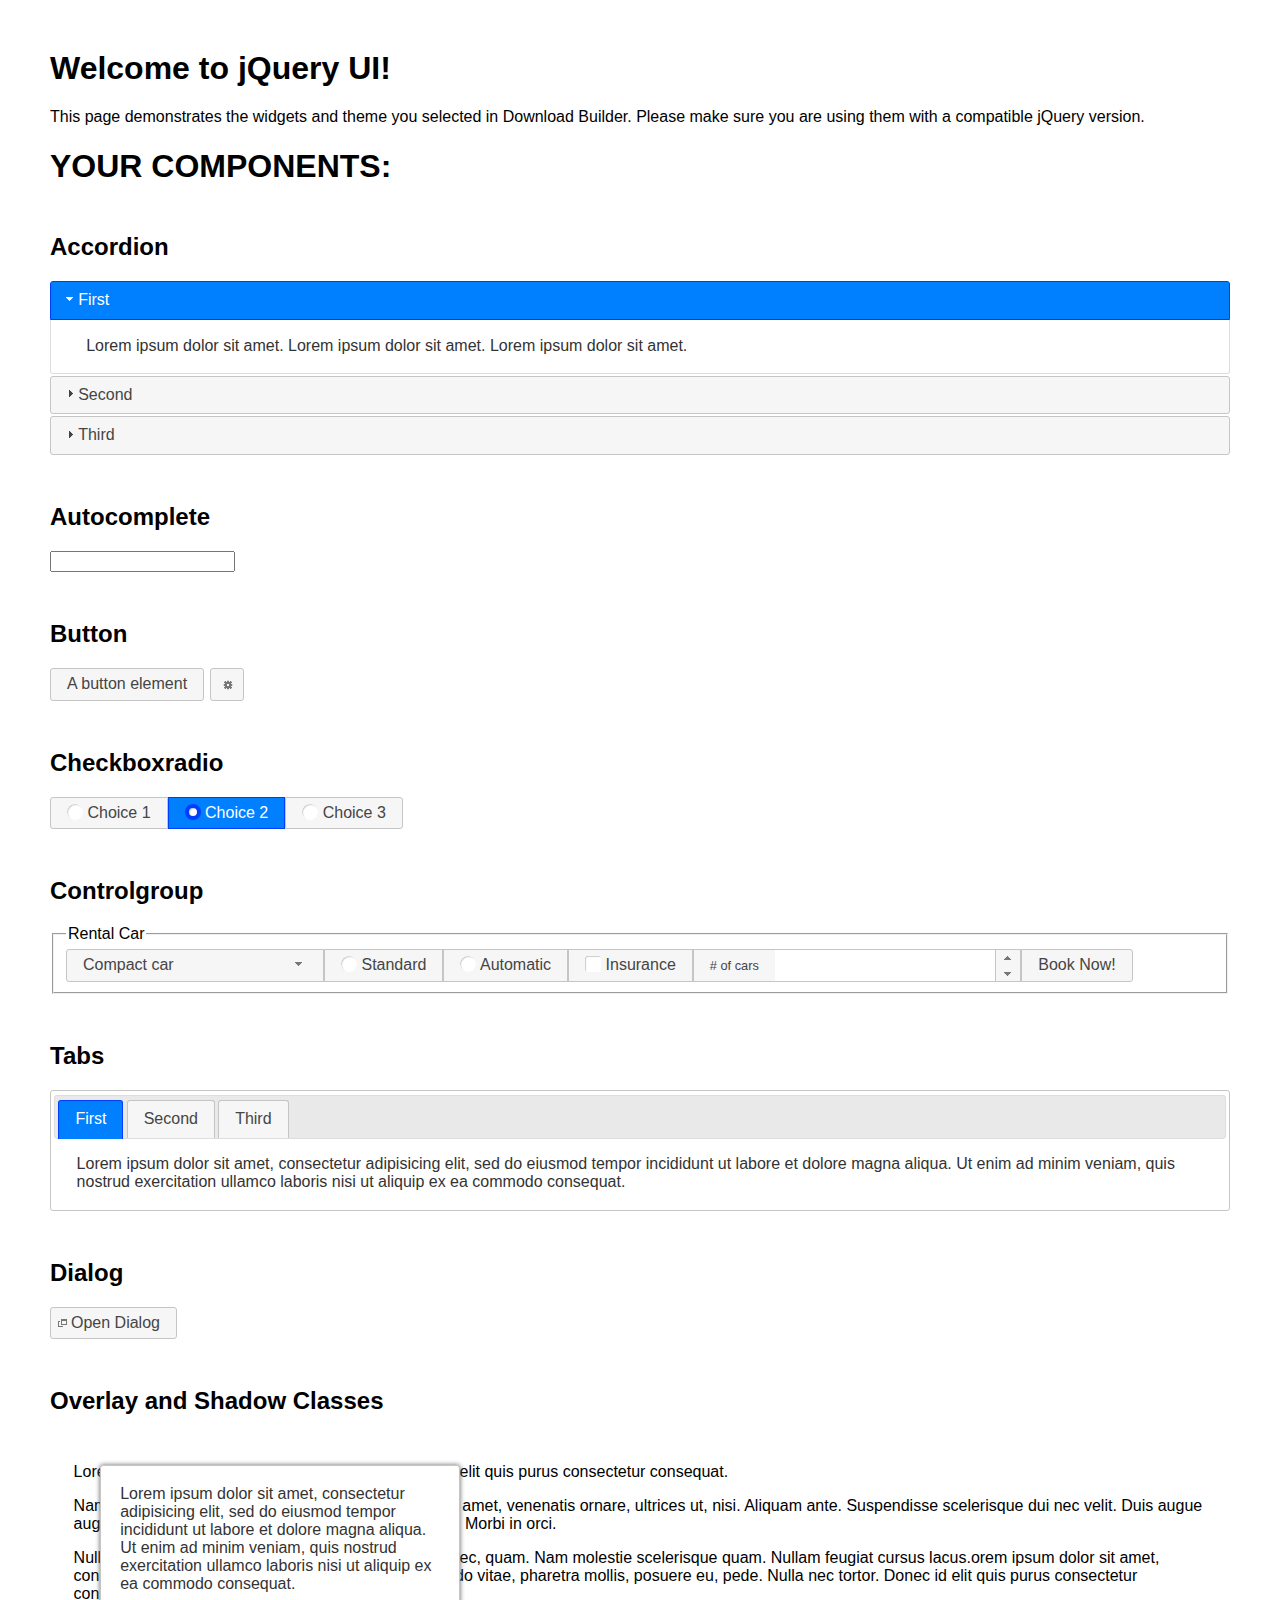
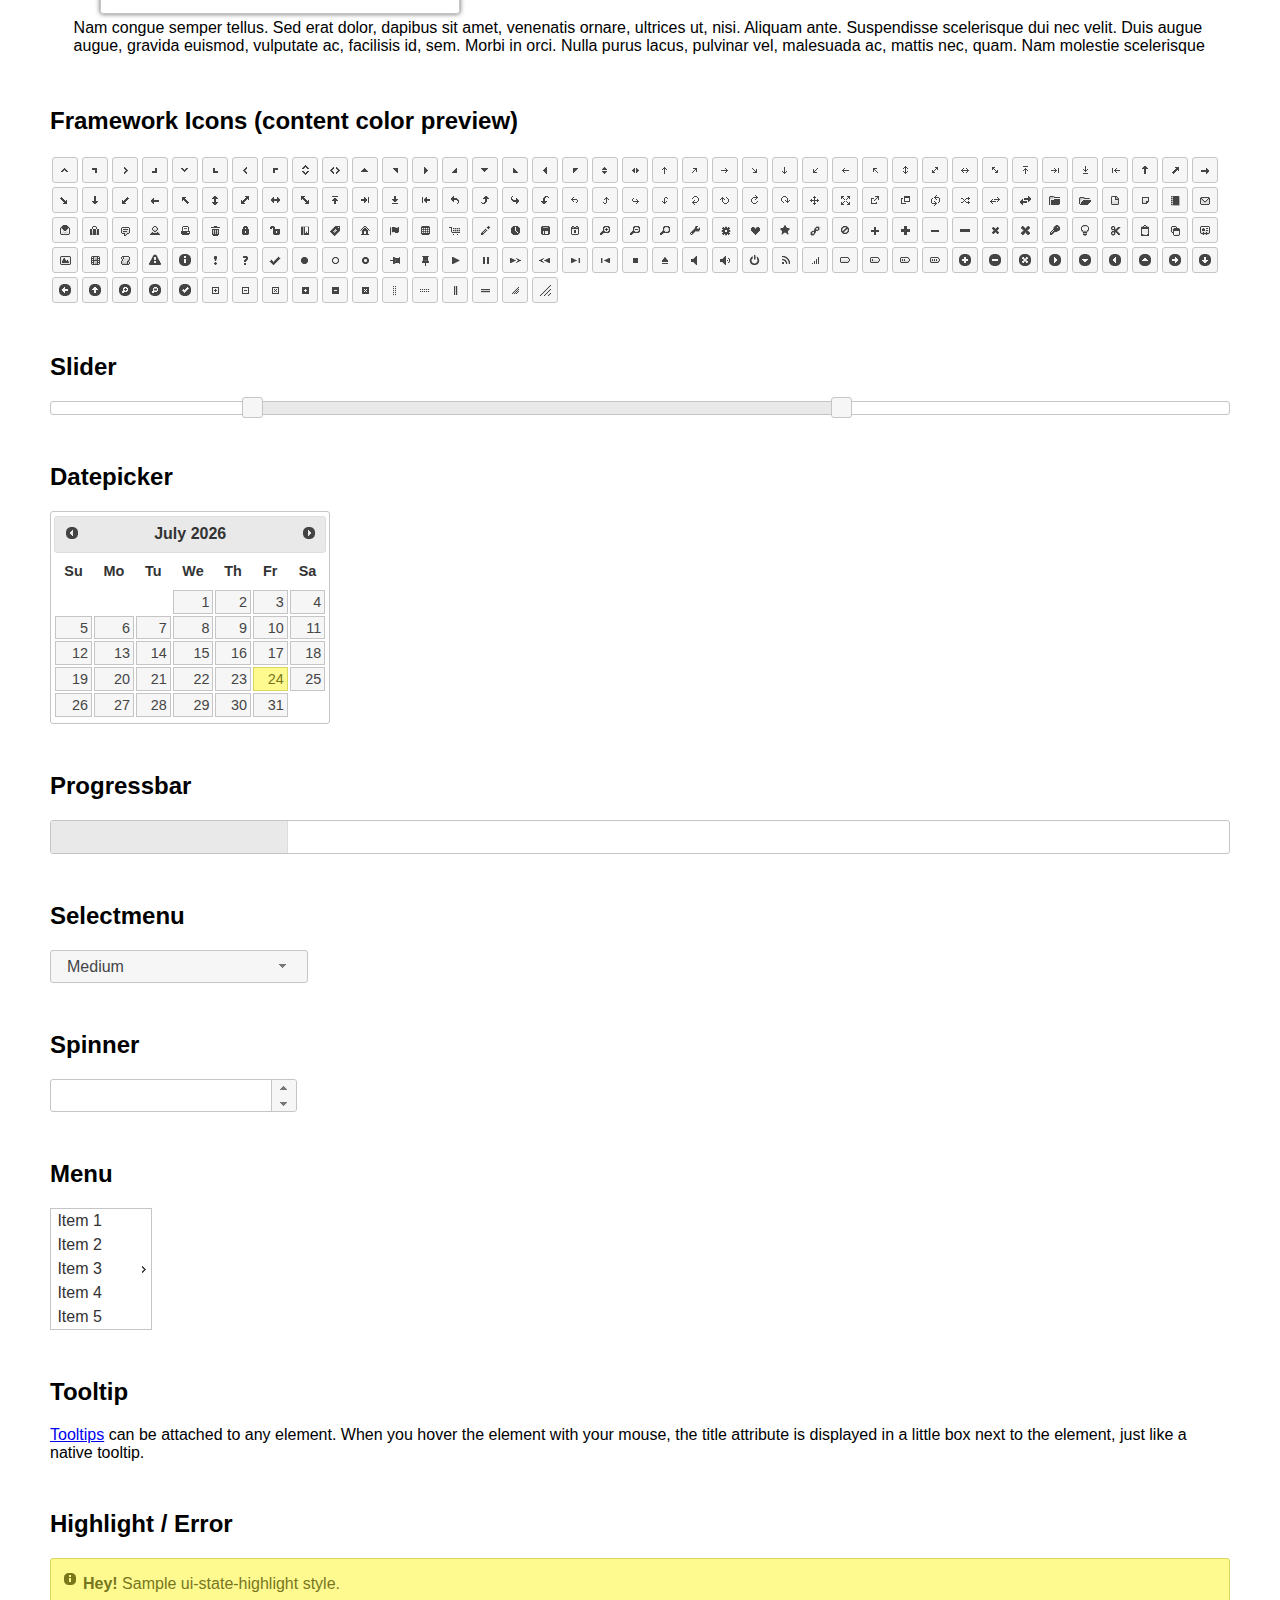
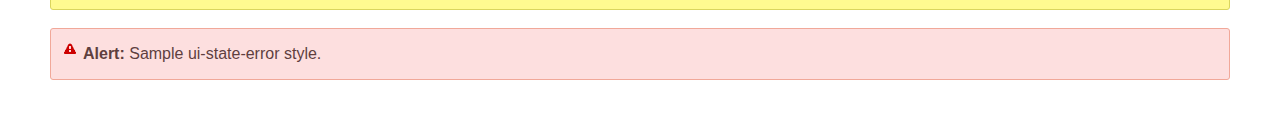
<file: js/jquery-ui/index.html>
<!doctype html>
<html lang="us">
<head>
	<meta charset="utf-8">
	<title>jQuery UI Example Page</title>
	<link href="jquery-ui.css" rel="stylesheet">
	<style>
	body{
		font-family: "Trebuchet MS", sans-serif;
		margin: 50px;
	}
	.demoHeaders {
		margin-top: 2em;
	}
	#dialog-link {
		padding: .4em 1em .4em 20px;
		text-decoration: none;
		position: relative;
	}
	#dialog-link span.ui-icon {
		margin: 0 5px 0 0;
		position: absolute;
		left: .2em;
		top: 50%;
		margin-top: -8px;
	}
	#icons {
		margin: 0;
		padding: 0;
	}
	#icons li {
		margin: 2px;
		position: relative;
		padding: 4px 0;
		cursor: pointer;
		float: left;
		list-style: none;
	}
	#icons span.ui-icon {
		float: left;
		margin: 0 4px;
	}
	.fakewindowcontain .ui-widget-overlay {
		position: absolute;
	}
	select {
		width: 200px;
	}
	</style>
</head>
<body>

<h1>Welcome to jQuery UI!</h1>

<div class="ui-widget">
	<p>This page demonstrates the widgets and theme you selected in Download Builder. Please make sure you are using them with a compatible jQuery version.</p>
</div>

<h1>YOUR COMPONENTS:</h1>


<!-- Accordion -->
<h2 class="demoHeaders">Accordion</h2>
<div id="accordion">
	<h3>First</h3>
	<div>Lorem ipsum dolor sit amet. Lorem ipsum dolor sit amet. Lorem ipsum dolor sit amet.</div>
	<h3>Second</h3>
	<div>Phasellus mattis tincidunt nibh.</div>
	<h3>Third</h3>
	<div>Nam dui erat, auctor a, dignissim quis.</div>
</div>



<!-- Autocomplete -->
<h2 class="demoHeaders">Autocomplete</h2>
<div>
	<input id="autocomplete" title="type &quot;a&quot;">
</div>



<!-- Button -->
<h2 class="demoHeaders">Button</h2>
<button id="button">A button element</button>
<button id="button-icon">An icon-only button</button>



<!-- Checkboxradio -->
<h2 class="demoHeaders">Checkboxradio</h2>
<form style="margin-top: 1em;">
	<div id="radioset">
		<input type="radio" id="radio1" name="radio"><label for="radio1">Choice 1</label>
		<input type="radio" id="radio2" name="radio" checked="checked"><label for="radio2">Choice 2</label>
		<input type="radio" id="radio3" name="radio"><label for="radio3">Choice 3</label>
	</div>
</form>



<!-- Controlgroup -->
<h2 class="demoHeaders">Controlgroup</h2>
<fieldset>
	<legend>Rental Car</legend>
	<div id="controlgroup">
		<select id="car-type">
			<option>Compact car</option>
			<option>Midsize car</option>
			<option>Full size car</option>
			<option>SUV</option>
			<option>Luxury</option>
			<option>Truck</option>
			<option>Van</option>
		</select>
		<label for="transmission-standard">Standard</label>
		<input type="radio" name="transmission" id="transmission-standard">
		<label for="transmission-automatic">Automatic</label>
		<input type="radio" name="transmission" id="transmission-automatic">
		<label for="insurance">Insurance</label>
		<input type="checkbox" name="insurance" id="insurance">
		<label for="horizontal-spinner" class="ui-controlgroup-label"># of cars</label>
		<input id="horizontal-spinner" class="ui-spinner-input">
		<button>Book Now!</button>
	</div>
</fieldset>



<!-- Tabs -->
<h2 class="demoHeaders">Tabs</h2>
<div id="tabs">
	<ul>
		<li><a href="#tabs-1">First</a></li>
		<li><a href="#tabs-2">Second</a></li>
		<li><a href="#tabs-3">Third</a></li>
	</ul>
	<div id="tabs-1">Lorem ipsum dolor sit amet, consectetur adipisicing elit, sed do eiusmod tempor incididunt ut labore et dolore magna aliqua. Ut enim ad minim veniam, quis nostrud exercitation ullamco laboris nisi ut aliquip ex ea commodo consequat.</div>
	<div id="tabs-2">Phasellus mattis tincidunt nibh. Cras orci urna, blandit id, pretium vel, aliquet ornare, felis. Maecenas scelerisque sem non nisl. Fusce sed lorem in enim dictum bibendum.</div>
	<div id="tabs-3">Nam dui erat, auctor a, dignissim quis, sollicitudin eu, felis. Pellentesque nisi urna, interdum eget, sagittis et, consequat vestibulum, lacus. Mauris porttitor ullamcorper augue.</div>
</div>



<h2 class="demoHeaders">Dialog</h2>
<p>
	<button id="dialog-link" class="ui-button ui-corner-all ui-widget">
		<span class="ui-icon ui-icon-newwin"></span>Open Dialog
	</button>
</p>

<h2 class="demoHeaders">Overlay and Shadow Classes</h2>
<div style="position: relative; width: 96%; height: 200px; padding:1% 2%; overflow:hidden;" class="fakewindowcontain">
	<p>Lorem ipsum dolor sit amet,  Nulla nec tortor. Donec id elit quis purus consectetur consequat. </p><p>Nam congue semper tellus. Sed erat dolor, dapibus sit amet, venenatis ornare, ultrices ut, nisi. Aliquam ante. Suspendisse scelerisque dui nec velit. Duis augue augue, gravida euismod, vulputate ac, facilisis id, sem. Morbi in orci. </p><p>Nulla purus lacus, pulvinar vel, malesuada ac, mattis nec, quam. Nam molestie scelerisque quam. Nullam feugiat cursus lacus.orem ipsum dolor sit amet, consectetur adipiscing elit. Donec libero risus, commodo vitae, pharetra mollis, posuere eu, pede. Nulla nec tortor. Donec id elit quis purus consectetur consequat. </p><p>Nam congue semper tellus. Sed erat dolor, dapibus sit amet, venenatis ornare, ultrices ut, nisi. Aliquam ante. Suspendisse scelerisque dui nec velit. Duis augue augue, gravida euismod, vulputate ac, facilisis id, sem. Morbi in orci. Nulla purus lacus, pulvinar vel, malesuada ac, mattis nec, quam. Nam molestie scelerisque quam. </p><p>Nullam feugiat cursus lacus.orem ipsum dolor sit amet, consectetur adipiscing elit. Donec libero risus, commodo vitae, pharetra mollis, posuere eu, pede. Nulla nec tortor. Donec id elit quis purus consectetur consequat. Nam congue semper tellus. Sed erat dolor, dapibus sit amet, venenatis ornare, ultrices ut, nisi. Aliquam ante. </p><p>Suspendisse scelerisque dui nec velit. Duis augue augue, gravida euismod, vulputate ac, facilisis id, sem. Morbi in orci. Nulla purus lacus, pulvinar vel, malesuada ac, mattis nec, quam. Nam molestie scelerisque quam. Nullam feugiat cursus lacus.orem ipsum dolor sit amet, consectetur adipiscing elit. Donec libero risus, commodo vitae, pharetra mollis, posuere eu, pede. Nulla nec tortor. Donec id elit quis purus consectetur consequat. Nam congue semper tellus. Sed erat dolor, dapibus sit amet, venenatis ornare, ultrices ut, nisi. </p>

	<!-- ui-dialog -->
	<div class="ui-widget-overlay ui-front"></div>
	<div style="position: absolute; width: 320px; left: 50px; top: 30px; padding: 1.2em" class="ui-widget ui-front ui-widget-content ui-corner-all ui-widget-shadow">
		Lorem ipsum dolor sit amet, consectetur adipisicing elit, sed do eiusmod tempor incididunt ut labore et dolore magna aliqua. Ut enim ad minim veniam, quis nostrud exercitation ullamco laboris nisi ut aliquip ex ea commodo consequat.
	</div>

</div>

<!-- ui-dialog -->
<div id="dialog" title="Dialog Title">
	<p>Lorem ipsum dolor sit amet, consectetur adipisicing elit, sed do eiusmod tempor incididunt ut labore et dolore magna aliqua. Ut enim ad minim veniam, quis nostrud exercitation ullamco laboris nisi ut aliquip ex ea commodo consequat.</p>
</div>



<h2 class="demoHeaders">Framework Icons (content color preview)</h2>
<ul id="icons" class="ui-widget ui-helper-clearfix">
	<li class="ui-state-default ui-corner-all" title=".ui-icon-caret-1-n"><span class="ui-icon ui-icon-caret-1-n"></span></li>
	<li class="ui-state-default ui-corner-all" title=".ui-icon-caret-1-ne"><span class="ui-icon ui-icon-caret-1-ne"></span></li>
	<li class="ui-state-default ui-corner-all" title=".ui-icon-caret-1-e"><span class="ui-icon ui-icon-caret-1-e"></span></li>
	<li class="ui-state-default ui-corner-all" title=".ui-icon-caret-1-se"><span class="ui-icon ui-icon-caret-1-se"></span></li>
	<li class="ui-state-default ui-corner-all" title=".ui-icon-caret-1-s"><span class="ui-icon ui-icon-caret-1-s"></span></li>
	<li class="ui-state-default ui-corner-all" title=".ui-icon-caret-1-sw"><span class="ui-icon ui-icon-caret-1-sw"></span></li>
	<li class="ui-state-default ui-corner-all" title=".ui-icon-caret-1-w"><span class="ui-icon ui-icon-caret-1-w"></span></li>
	<li class="ui-state-default ui-corner-all" title=".ui-icon-caret-1-nw"><span class="ui-icon ui-icon-caret-1-nw"></span></li>
	<li class="ui-state-default ui-corner-all" title=".ui-icon-caret-2-n-s"><span class="ui-icon ui-icon-caret-2-n-s"></span></li>
	<li class="ui-state-default ui-corner-all" title=".ui-icon-caret-2-e-w"><span class="ui-icon ui-icon-caret-2-e-w"></span></li>
	<li class="ui-state-default ui-corner-all" title=".ui-icon-triangle-1-n"><span class="ui-icon ui-icon-triangle-1-n"></span></li>
	<li class="ui-state-default ui-corner-all" title=".ui-icon-triangle-1-ne"><span class="ui-icon ui-icon-triangle-1-ne"></span></li>
	<li class="ui-state-default ui-corner-all" title=".ui-icon-triangle-1-e"><span class="ui-icon ui-icon-triangle-1-e"></span></li>
	<li class="ui-state-default ui-corner-all" title=".ui-icon-triangle-1-se"><span class="ui-icon ui-icon-triangle-1-se"></span></li>
	<li class="ui-state-default ui-corner-all" title=".ui-icon-triangle-1-s"><span class="ui-icon ui-icon-triangle-1-s"></span></li>
	<li class="ui-state-default ui-corner-all" title=".ui-icon-triangle-1-sw"><span class="ui-icon ui-icon-triangle-1-sw"></span></li>
	<li class="ui-state-default ui-corner-all" title=".ui-icon-triangle-1-w"><span class="ui-icon ui-icon-triangle-1-w"></span></li>
	<li class="ui-state-default ui-corner-all" title=".ui-icon-triangle-1-nw"><span class="ui-icon ui-icon-triangle-1-nw"></span></li>
	<li class="ui-state-default ui-corner-all" title=".ui-icon-triangle-2-n-s"><span class="ui-icon ui-icon-triangle-2-n-s"></span></li>
	<li class="ui-state-default ui-corner-all" title=".ui-icon-triangle-2-e-w"><span class="ui-icon ui-icon-triangle-2-e-w"></span></li>
	<li class="ui-state-default ui-corner-all" title=".ui-icon-arrow-1-n"><span class="ui-icon ui-icon-arrow-1-n"></span></li>
	<li class="ui-state-default ui-corner-all" title=".ui-icon-arrow-1-ne"><span class="ui-icon ui-icon-arrow-1-ne"></span></li>
	<li class="ui-state-default ui-corner-all" title=".ui-icon-arrow-1-e"><span class="ui-icon ui-icon-arrow-1-e"></span></li>
	<li class="ui-state-default ui-corner-all" title=".ui-icon-arrow-1-se"><span class="ui-icon ui-icon-arrow-1-se"></span></li>
	<li class="ui-state-default ui-corner-all" title=".ui-icon-arrow-1-s"><span class="ui-icon ui-icon-arrow-1-s"></span></li>
	<li class="ui-state-default ui-corner-all" title=".ui-icon-arrow-1-sw"><span class="ui-icon ui-icon-arrow-1-sw"></span></li>
	<li class="ui-state-default ui-corner-all" title=".ui-icon-arrow-1-w"><span class="ui-icon ui-icon-arrow-1-w"></span></li>
	<li class="ui-state-default ui-corner-all" title=".ui-icon-arrow-1-nw"><span class="ui-icon ui-icon-arrow-1-nw"></span></li>
	<li class="ui-state-default ui-corner-all" title=".ui-icon-arrow-2-n-s"><span class="ui-icon ui-icon-arrow-2-n-s"></span></li>
	<li class="ui-state-default ui-corner-all" title=".ui-icon-arrow-2-ne-sw"><span class="ui-icon ui-icon-arrow-2-ne-sw"></span></li>
	<li class="ui-state-default ui-corner-all" title=".ui-icon-arrow-2-e-w"><span class="ui-icon ui-icon-arrow-2-e-w"></span></li>
	<li class="ui-state-default ui-corner-all" title=".ui-icon-arrow-2-se-nw"><span class="ui-icon ui-icon-arrow-2-se-nw"></span></li>
	<li class="ui-state-default ui-corner-all" title=".ui-icon-arrowstop-1-n"><span class="ui-icon ui-icon-arrowstop-1-n"></span></li>
	<li class="ui-state-default ui-corner-all" title=".ui-icon-arrowstop-1-e"><span class="ui-icon ui-icon-arrowstop-1-e"></span></li>
	<li class="ui-state-default ui-corner-all" title=".ui-icon-arrowstop-1-s"><span class="ui-icon ui-icon-arrowstop-1-s"></span></li>
	<li class="ui-state-default ui-corner-all" title=".ui-icon-arrowstop-1-w"><span class="ui-icon ui-icon-arrowstop-1-w"></span></li>
	<li class="ui-state-default ui-corner-all" title=".ui-icon-arrowthick-1-n"><span class="ui-icon ui-icon-arrowthick-1-n"></span></li>
	<li class="ui-state-default ui-corner-all" title=".ui-icon-arrowthick-1-ne"><span class="ui-icon ui-icon-arrowthick-1-ne"></span></li>
	<li class="ui-state-default ui-corner-all" title=".ui-icon-arrowthick-1-e"><span class="ui-icon ui-icon-arrowthick-1-e"></span></li>
	<li class="ui-state-default ui-corner-all" title=".ui-icon-arrowthick-1-se"><span class="ui-icon ui-icon-arrowthick-1-se"></span></li>
	<li class="ui-state-default ui-corner-all" title=".ui-icon-arrowthick-1-s"><span class="ui-icon ui-icon-arrowthick-1-s"></span></li>
	<li class="ui-state-default ui-corner-all" title=".ui-icon-arrowthick-1-sw"><span class="ui-icon ui-icon-arrowthick-1-sw"></span></li>
	<li class="ui-state-default ui-corner-all" title=".ui-icon-arrowthick-1-w"><span class="ui-icon ui-icon-arrowthick-1-w"></span></li>
	<li class="ui-state-default ui-corner-all" title=".ui-icon-arrowthick-1-nw"><span class="ui-icon ui-icon-arrowthick-1-nw"></span></li>
	<li class="ui-state-default ui-corner-all" title=".ui-icon-arrowthick-2-n-s"><span class="ui-icon ui-icon-arrowthick-2-n-s"></span></li>
	<li class="ui-state-default ui-corner-all" title=".ui-icon-arrowthick-2-ne-sw"><span class="ui-icon ui-icon-arrowthick-2-ne-sw"></span></li>
	<li class="ui-state-default ui-corner-all" title=".ui-icon-arrowthick-2-e-w"><span class="ui-icon ui-icon-arrowthick-2-e-w"></span></li>
	<li class="ui-state-default ui-corner-all" title=".ui-icon-arrowthick-2-se-nw"><span class="ui-icon ui-icon-arrowthick-2-se-nw"></span></li>
	<li class="ui-state-default ui-corner-all" title=".ui-icon-arrowthickstop-1-n"><span class="ui-icon ui-icon-arrowthickstop-1-n"></span></li>
	<li class="ui-state-default ui-corner-all" title=".ui-icon-arrowthickstop-1-e"><span class="ui-icon ui-icon-arrowthickstop-1-e"></span></li>
	<li class="ui-state-default ui-corner-all" title=".ui-icon-arrowthickstop-1-s"><span class="ui-icon ui-icon-arrowthickstop-1-s"></span></li>
	<li class="ui-state-default ui-corner-all" title=".ui-icon-arrowthickstop-1-w"><span class="ui-icon ui-icon-arrowthickstop-1-w"></span></li>
	<li class="ui-state-default ui-corner-all" title=".ui-icon-arrowreturnthick-1-w"><span class="ui-icon ui-icon-arrowreturnthick-1-w"></span></li>
	<li class="ui-state-default ui-corner-all" title=".ui-icon-arrowreturnthick-1-n"><span class="ui-icon ui-icon-arrowreturnthick-1-n"></span></li>
	<li class="ui-state-default ui-corner-all" title=".ui-icon-arrowreturnthick-1-e"><span class="ui-icon ui-icon-arrowreturnthick-1-e"></span></li>
	<li class="ui-state-default ui-corner-all" title=".ui-icon-arrowreturnthick-1-s"><span class="ui-icon ui-icon-arrowreturnthick-1-s"></span></li>
	<li class="ui-state-default ui-corner-all" title=".ui-icon-arrowreturn-1-w"><span class="ui-icon ui-icon-arrowreturn-1-w"></span></li>
	<li class="ui-state-default ui-corner-all" title=".ui-icon-arrowreturn-1-n"><span class="ui-icon ui-icon-arrowreturn-1-n"></span></li>
	<li class="ui-state-default ui-corner-all" title=".ui-icon-arrowreturn-1-e"><span class="ui-icon ui-icon-arrowreturn-1-e"></span></li>
	<li class="ui-state-default ui-corner-all" title=".ui-icon-arrowreturn-1-s"><span class="ui-icon ui-icon-arrowreturn-1-s"></span></li>
	<li class="ui-state-default ui-corner-all" title=".ui-icon-arrowrefresh-1-w"><span class="ui-icon ui-icon-arrowrefresh-1-w"></span></li>
	<li class="ui-state-default ui-corner-all" title=".ui-icon-arrowrefresh-1-n"><span class="ui-icon ui-icon-arrowrefresh-1-n"></span></li>
	<li class="ui-state-default ui-corner-all" title=".ui-icon-arrowrefresh-1-e"><span class="ui-icon ui-icon-arrowrefresh-1-e"></span></li>
	<li class="ui-state-default ui-corner-all" title=".ui-icon-arrowrefresh-1-s"><span class="ui-icon ui-icon-arrowrefresh-1-s"></span></li>
	<li class="ui-state-default ui-corner-all" title=".ui-icon-arrow-4"><span class="ui-icon ui-icon-arrow-4"></span></li>
	<li class="ui-state-default ui-corner-all" title=".ui-icon-arrow-4-diag"><span class="ui-icon ui-icon-arrow-4-diag"></span></li>
	<li class="ui-state-default ui-corner-all" title=".ui-icon-extlink"><span class="ui-icon ui-icon-extlink"></span></li>
	<li class="ui-state-default ui-corner-all" title=".ui-icon-newwin"><span class="ui-icon ui-icon-newwin"></span></li>
	<li class="ui-state-default ui-corner-all" title=".ui-icon-refresh"><span class="ui-icon ui-icon-refresh"></span></li>
	<li class="ui-state-default ui-corner-all" title=".ui-icon-shuffle"><span class="ui-icon ui-icon-shuffle"></span></li>
	<li class="ui-state-default ui-corner-all" title=".ui-icon-transfer-e-w"><span class="ui-icon ui-icon-transfer-e-w"></span></li>
	<li class="ui-state-default ui-corner-all" title=".ui-icon-transferthick-e-w"><span class="ui-icon ui-icon-transferthick-e-w"></span></li>
	<li class="ui-state-default ui-corner-all" title=".ui-icon-folder-collapsed"><span class="ui-icon ui-icon-folder-collapsed"></span></li>
	<li class="ui-state-default ui-corner-all" title=".ui-icon-folder-open"><span class="ui-icon ui-icon-folder-open"></span></li>
	<li class="ui-state-default ui-corner-all" title=".ui-icon-document"><span class="ui-icon ui-icon-document"></span></li>
	<li class="ui-state-default ui-corner-all" title=".ui-icon-document-b"><span class="ui-icon ui-icon-document-b"></span></li>
	<li class="ui-state-default ui-corner-all" title=".ui-icon-note"><span class="ui-icon ui-icon-note"></span></li>
	<li class="ui-state-default ui-corner-all" title=".ui-icon-mail-closed"><span class="ui-icon ui-icon-mail-closed"></span></li>
	<li class="ui-state-default ui-corner-all" title=".ui-icon-mail-open"><span class="ui-icon ui-icon-mail-open"></span></li>
	<li class="ui-state-default ui-corner-all" title=".ui-icon-suitcase"><span class="ui-icon ui-icon-suitcase"></span></li>
	<li class="ui-state-default ui-corner-all" title=".ui-icon-comment"><span class="ui-icon ui-icon-comment"></span></li>
	<li class="ui-state-default ui-corner-all" title=".ui-icon-person"><span class="ui-icon ui-icon-person"></span></li>
	<li class="ui-state-default ui-corner-all" title=".ui-icon-print"><span class="ui-icon ui-icon-print"></span></li>
	<li class="ui-state-default ui-corner-all" title=".ui-icon-trash"><span class="ui-icon ui-icon-trash"></span></li>
	<li class="ui-state-default ui-corner-all" title=".ui-icon-locked"><span class="ui-icon ui-icon-locked"></span></li>
	<li class="ui-state-default ui-corner-all" title=".ui-icon-unlocked"><span class="ui-icon ui-icon-unlocked"></span></li>
	<li class="ui-state-default ui-corner-all" title=".ui-icon-bookmark"><span class="ui-icon ui-icon-bookmark"></span></li>
	<li class="ui-state-default ui-corner-all" title=".ui-icon-tag"><span class="ui-icon ui-icon-tag"></span></li>
	<li class="ui-state-default ui-corner-all" title=".ui-icon-home"><span class="ui-icon ui-icon-home"></span></li>
	<li class="ui-state-default ui-corner-all" title=".ui-icon-flag"><span class="ui-icon ui-icon-flag"></span></li>
	<li class="ui-state-default ui-corner-all" title=".ui-icon-calculator"><span class="ui-icon ui-icon-calculator"></span></li>
	<li class="ui-state-default ui-corner-all" title=".ui-icon-cart"><span class="ui-icon ui-icon-cart"></span></li>
	<li class="ui-state-default ui-corner-all" title=".ui-icon-pencil"><span class="ui-icon ui-icon-pencil"></span></li>
	<li class="ui-state-default ui-corner-all" title=".ui-icon-clock"><span class="ui-icon ui-icon-clock"></span></li>
	<li class="ui-state-default ui-corner-all" title=".ui-icon-disk"><span class="ui-icon ui-icon-disk"></span></li>
	<li class="ui-state-default ui-corner-all" title=".ui-icon-calendar"><span class="ui-icon ui-icon-calendar"></span></li>
	<li class="ui-state-default ui-corner-all" title=".ui-icon-zoomin"><span class="ui-icon ui-icon-zoomin"></span></li>
	<li class="ui-state-default ui-corner-all" title=".ui-icon-zoomout"><span class="ui-icon ui-icon-zoomout"></span></li>
	<li class="ui-state-default ui-corner-all" title=".ui-icon-search"><span class="ui-icon ui-icon-search"></span></li>
	<li class="ui-state-default ui-corner-all" title=".ui-icon-wrench"><span class="ui-icon ui-icon-wrench"></span></li>
	<li class="ui-state-default ui-corner-all" title=".ui-icon-gear"><span class="ui-icon ui-icon-gear"></span></li>
	<li class="ui-state-default ui-corner-all" title=".ui-icon-heart"><span class="ui-icon ui-icon-heart"></span></li>
	<li class="ui-state-default ui-corner-all" title=".ui-icon-star"><span class="ui-icon ui-icon-star"></span></li>
	<li class="ui-state-default ui-corner-all" title=".ui-icon-link"><span class="ui-icon ui-icon-link"></span></li>
	<li class="ui-state-default ui-corner-all" title=".ui-icon-cancel"><span class="ui-icon ui-icon-cancel"></span></li>
	<li class="ui-state-default ui-corner-all" title=".ui-icon-plus"><span class="ui-icon ui-icon-plus"></span></li>
	<li class="ui-state-default ui-corner-all" title=".ui-icon-plusthick"><span class="ui-icon ui-icon-plusthick"></span></li>
	<li class="ui-state-default ui-corner-all" title=".ui-icon-minus"><span class="ui-icon ui-icon-minus"></span></li>
	<li class="ui-state-default ui-corner-all" title=".ui-icon-minusthick"><span class="ui-icon ui-icon-minusthick"></span></li>
	<li class="ui-state-default ui-corner-all" title=".ui-icon-close"><span class="ui-icon ui-icon-close"></span></li>
	<li class="ui-state-default ui-corner-all" title=".ui-icon-closethick"><span class="ui-icon ui-icon-closethick"></span></li>
	<li class="ui-state-default ui-corner-all" title=".ui-icon-key"><span class="ui-icon ui-icon-key"></span></li>
	<li class="ui-state-default ui-corner-all" title=".ui-icon-lightbulb"><span class="ui-icon ui-icon-lightbulb"></span></li>
	<li class="ui-state-default ui-corner-all" title=".ui-icon-scissors"><span class="ui-icon ui-icon-scissors"></span></li>
	<li class="ui-state-default ui-corner-all" title=".ui-icon-clipboard"><span class="ui-icon ui-icon-clipboard"></span></li>
	<li class="ui-state-default ui-corner-all" title=".ui-icon-copy"><span class="ui-icon ui-icon-copy"></span></li>
	<li class="ui-state-default ui-corner-all" title=".ui-icon-contact"><span class="ui-icon ui-icon-contact"></span></li>
	<li class="ui-state-default ui-corner-all" title=".ui-icon-image"><span class="ui-icon ui-icon-image"></span></li>
	<li class="ui-state-default ui-corner-all" title=".ui-icon-video"><span class="ui-icon ui-icon-video"></span></li>
	<li class="ui-state-default ui-corner-all" title=".ui-icon-script"><span class="ui-icon ui-icon-script"></span></li>
	<li class="ui-state-default ui-corner-all" title=".ui-icon-alert"><span class="ui-icon ui-icon-alert"></span></li>
	<li class="ui-state-default ui-corner-all" title=".ui-icon-info"><span class="ui-icon ui-icon-info"></span></li>
	<li class="ui-state-default ui-corner-all" title=".ui-icon-notice"><span class="ui-icon ui-icon-notice"></span></li>
	<li class="ui-state-default ui-corner-all" title=".ui-icon-help"><span class="ui-icon ui-icon-help"></span></li>
	<li class="ui-state-default ui-corner-all" title=".ui-icon-check"><span class="ui-icon ui-icon-check"></span></li>
	<li class="ui-state-default ui-corner-all" title=".ui-icon-bullet"><span class="ui-icon ui-icon-bullet"></span></li>
	<li class="ui-state-default ui-corner-all" title=".ui-icon-radio-off"><span class="ui-icon ui-icon-radio-off"></span></li>
	<li class="ui-state-default ui-corner-all" title=".ui-icon-radio-on"><span class="ui-icon ui-icon-radio-on"></span></li>
	<li class="ui-state-default ui-corner-all" title=".ui-icon-pin-w"><span class="ui-icon ui-icon-pin-w"></span></li>
	<li class="ui-state-default ui-corner-all" title=".ui-icon-pin-s"><span class="ui-icon ui-icon-pin-s"></span></li>
	<li class="ui-state-default ui-corner-all" title=".ui-icon-play"><span class="ui-icon ui-icon-play"></span></li>
	<li class="ui-state-default ui-corner-all" title=".ui-icon-pause"><span class="ui-icon ui-icon-pause"></span></li>
	<li class="ui-state-default ui-corner-all" title=".ui-icon-seek-next"><span class="ui-icon ui-icon-seek-next"></span></li>
	<li class="ui-state-default ui-corner-all" title=".ui-icon-seek-prev"><span class="ui-icon ui-icon-seek-prev"></span></li>
	<li class="ui-state-default ui-corner-all" title=".ui-icon-seek-end"><span class="ui-icon ui-icon-seek-end"></span></li>
	<li class="ui-state-default ui-corner-all" title=".ui-icon-seek-first"><span class="ui-icon ui-icon-seek-first"></span></li>
	<li class="ui-state-default ui-corner-all" title=".ui-icon-stop"><span class="ui-icon ui-icon-stop"></span></li>
	<li class="ui-state-default ui-corner-all" title=".ui-icon-eject"><span class="ui-icon ui-icon-eject"></span></li>
	<li class="ui-state-default ui-corner-all" title=".ui-icon-volume-off"><span class="ui-icon ui-icon-volume-off"></span></li>
	<li class="ui-state-default ui-corner-all" title=".ui-icon-volume-on"><span class="ui-icon ui-icon-volume-on"></span></li>
	<li class="ui-state-default ui-corner-all" title=".ui-icon-power"><span class="ui-icon ui-icon-power"></span></li>
	<li class="ui-state-default ui-corner-all" title=".ui-icon-signal-diag"><span class="ui-icon ui-icon-signal-diag"></span></li>
	<li class="ui-state-default ui-corner-all" title=".ui-icon-signal"><span class="ui-icon ui-icon-signal"></span></li>
	<li class="ui-state-default ui-corner-all" title=".ui-icon-battery-0"><span class="ui-icon ui-icon-battery-0"></span></li>
	<li class="ui-state-default ui-corner-all" title=".ui-icon-battery-1"><span class="ui-icon ui-icon-battery-1"></span></li>
	<li class="ui-state-default ui-corner-all" title=".ui-icon-battery-2"><span class="ui-icon ui-icon-battery-2"></span></li>
	<li class="ui-state-default ui-corner-all" title=".ui-icon-battery-3"><span class="ui-icon ui-icon-battery-3"></span></li>
	<li class="ui-state-default ui-corner-all" title=".ui-icon-circle-plus"><span class="ui-icon ui-icon-circle-plus"></span></li>
	<li class="ui-state-default ui-corner-all" title=".ui-icon-circle-minus"><span class="ui-icon ui-icon-circle-minus"></span></li>
	<li class="ui-state-default ui-corner-all" title=".ui-icon-circle-close"><span class="ui-icon ui-icon-circle-close"></span></li>
	<li class="ui-state-default ui-corner-all" title=".ui-icon-circle-triangle-e"><span class="ui-icon ui-icon-circle-triangle-e"></span></li>
	<li class="ui-state-default ui-corner-all" title=".ui-icon-circle-triangle-s"><span class="ui-icon ui-icon-circle-triangle-s"></span></li>
	<li class="ui-state-default ui-corner-all" title=".ui-icon-circle-triangle-w"><span class="ui-icon ui-icon-circle-triangle-w"></span></li>
	<li class="ui-state-default ui-corner-all" title=".ui-icon-circle-triangle-n"><span class="ui-icon ui-icon-circle-triangle-n"></span></li>
	<li class="ui-state-default ui-corner-all" title=".ui-icon-circle-arrow-e"><span class="ui-icon ui-icon-circle-arrow-e"></span></li>
	<li class="ui-state-default ui-corner-all" title=".ui-icon-circle-arrow-s"><span class="ui-icon ui-icon-circle-arrow-s"></span></li>
	<li class="ui-state-default ui-corner-all" title=".ui-icon-circle-arrow-w"><span class="ui-icon ui-icon-circle-arrow-w"></span></li>
	<li class="ui-state-default ui-corner-all" title=".ui-icon-circle-arrow-n"><span class="ui-icon ui-icon-circle-arrow-n"></span></li>
	<li class="ui-state-default ui-corner-all" title=".ui-icon-circle-zoomin"><span class="ui-icon ui-icon-circle-zoomin"></span></li>
	<li class="ui-state-default ui-corner-all" title=".ui-icon-circle-zoomout"><span class="ui-icon ui-icon-circle-zoomout"></span></li>
	<li class="ui-state-default ui-corner-all" title=".ui-icon-circle-check"><span class="ui-icon ui-icon-circle-check"></span></li>
	<li class="ui-state-default ui-corner-all" title=".ui-icon-circlesmall-plus"><span class="ui-icon ui-icon-circlesmall-plus"></span></li>
	<li class="ui-state-default ui-corner-all" title=".ui-icon-circlesmall-minus"><span class="ui-icon ui-icon-circlesmall-minus"></span></li>
	<li class="ui-state-default ui-corner-all" title=".ui-icon-circlesmall-close"><span class="ui-icon ui-icon-circlesmall-close"></span></li>
	<li class="ui-state-default ui-corner-all" title=".ui-icon-squaresmall-plus"><span class="ui-icon ui-icon-squaresmall-plus"></span></li>
	<li class="ui-state-default ui-corner-all" title=".ui-icon-squaresmall-minus"><span class="ui-icon ui-icon-squaresmall-minus"></span></li>
	<li class="ui-state-default ui-corner-all" title=".ui-icon-squaresmall-close"><span class="ui-icon ui-icon-squaresmall-close"></span></li>
	<li class="ui-state-default ui-corner-all" title=".ui-icon-grip-dotted-vertical"><span class="ui-icon ui-icon-grip-dotted-vertical"></span></li>
	<li class="ui-state-default ui-corner-all" title=".ui-icon-grip-dotted-horizontal"><span class="ui-icon ui-icon-grip-dotted-horizontal"></span></li>
	<li class="ui-state-default ui-corner-all" title=".ui-icon-grip-solid-vertical"><span class="ui-icon ui-icon-grip-solid-vertical"></span></li>
	<li class="ui-state-default ui-corner-all" title=".ui-icon-grip-solid-horizontal"><span class="ui-icon ui-icon-grip-solid-horizontal"></span></li>
	<li class="ui-state-default ui-corner-all" title=".ui-icon-gripsmall-diagonal-se"><span class="ui-icon ui-icon-gripsmall-diagonal-se"></span></li>
	<li class="ui-state-default ui-corner-all" title=".ui-icon-grip-diagonal-se"><span class="ui-icon ui-icon-grip-diagonal-se"></span></li>
</ul>


<!-- Slider -->
<h2 class="demoHeaders">Slider</h2>
<div id="slider"></div>



<!-- Datepicker -->
<h2 class="demoHeaders">Datepicker</h2>
<div id="datepicker"></div>



<!-- Progressbar -->
<h2 class="demoHeaders">Progressbar</h2>
<div id="progressbar"></div>



<!-- Progressbar -->
<h2 class="demoHeaders">Selectmenu</h2>
<select id="selectmenu">
	<option>Slower</option>
	<option>Slow</option>
	<option selected="selected">Medium</option>
	<option>Fast</option>
	<option>Faster</option>
</select>



<!-- Spinner -->
<h2 class="demoHeaders">Spinner</h2>
<input id="spinner">



<!-- Menu -->
<h2 class="demoHeaders">Menu</h2>
<ul style="width:100px;" id="menu">
	<li><div>Item 1</div></li>
	<li><div>Item 2</div></li>
	<li><div>Item 3</div>
		<ul>
			<li><div>Item 3-1</div></li>
			<li><div>Item 3-2</div></li>
			<li><div>Item 3-3</div></li>
			<li><div>Item 3-4</div></li>
			<li><div>Item 3-5</div></li>
		</ul>
	</li>
	<li><div>Item 4</div></li>
	<li><div>Item 5</div></li>
</ul>



<!-- Tooltip -->
<h2 class="demoHeaders">Tooltip</h2>
<p id="tooltip">
	<a href="#" title="That&apos;s what this widget is">Tooltips</a> can be attached to any element. When you hover
the element with your mouse, the title attribute is displayed in a little box next to the element, just like a native tooltip.
</p>


<!-- Highlight / Error -->
<h2 class="demoHeaders">Highlight / Error</h2>
<div class="ui-widget">
	<div class="ui-state-highlight ui-corner-all" style="margin-top: 20px; padding: 0 .7em;">
		<p><span class="ui-icon ui-icon-info" style="float: left; margin-right: .3em;"></span>
		<strong>Hey!</strong> Sample ui-state-highlight style.</p>
	</div>
</div>
<br>
<div class="ui-widget">
	<div class="ui-state-error ui-corner-all" style="padding: 0 .7em;">
		<p><span class="ui-icon ui-icon-alert" style="float: left; margin-right: .3em;"></span>
		<strong>Alert:</strong> Sample ui-state-error style.</p>
	</div>
</div>

<script src="external/jquery/jquery.js"></script>
<script src="jquery-ui.js"></script>
<script>

$( "#accordion" ).accordion();



var availableTags = [
	"ActionScript",
	"AppleScript",
	"Asp",
	"BASIC",
	"C",
	"C++",
	"Clojure",
	"COBOL",
	"ColdFusion",
	"Erlang",
	"Fortran",
	"Groovy",
	"Haskell",
	"Java",
	"JavaScript",
	"Lisp",
	"Perl",
	"PHP",
	"Python",
	"Ruby",
	"Scala",
	"Scheme"
];
$( "#autocomplete" ).autocomplete({
	source: availableTags
});



$( "#button" ).button();
$( "#button-icon" ).button({
	icon: "ui-icon-gear",
	showLabel: false
});



$( "#radioset" ).buttonset();



$( "#controlgroup" ).controlgroup();



$( "#tabs" ).tabs();



$( "#dialog" ).dialog({
	autoOpen: false,
	width: 400,
	buttons: [
		{
			text: "Ok",
			click: function() {
				$( this ).dialog( "close" );
			}
		},
		{
			text: "Cancel",
			click: function() {
				$( this ).dialog( "close" );
			}
		}
	]
});

// Link to open the dialog
$( "#dialog-link" ).click(function( event ) {
	$( "#dialog" ).dialog( "open" );
	event.preventDefault();
});



$( "#datepicker" ).datepicker({
	inline: true
});



$( "#slider" ).slider({
	range: true,
	values: [ 17, 67 ]
});



$( "#progressbar" ).progressbar({
	value: 20
});



$( "#spinner" ).spinner();



$( "#menu" ).menu();



$( "#tooltip" ).tooltip();



$( "#selectmenu" ).selectmenu();


// Hover states on the static widgets
$( "#dialog-link, #icons li" ).hover(
	function() {
		$( this ).addClass( "ui-state-hover" );
	},
	function() {
		$( this ).removeClass( "ui-state-hover" );
	}
);
</script>
</body>
</html>
</file>
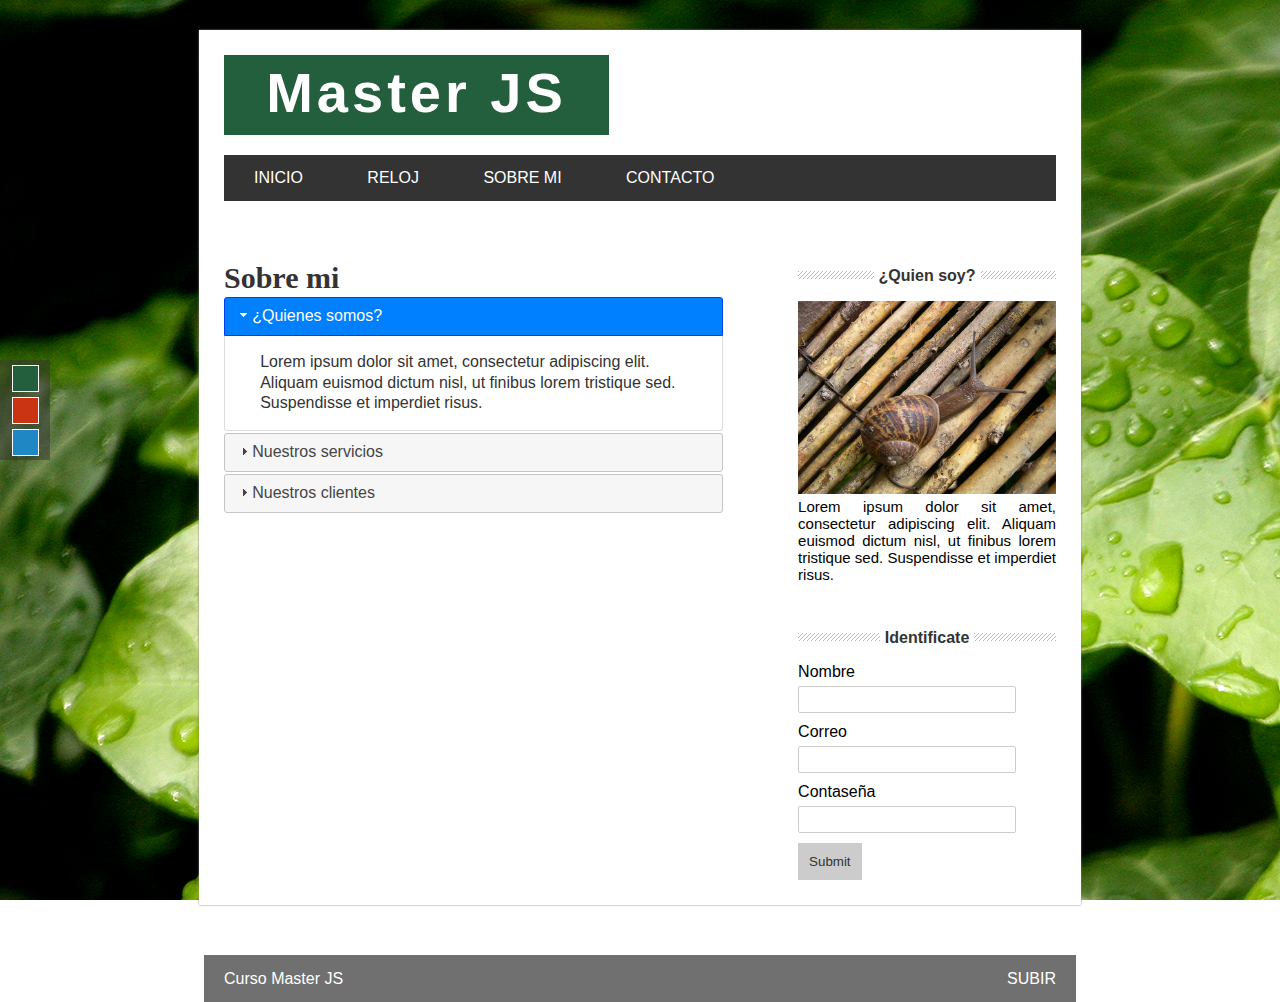
<file: about.html>
<!DOCTYPE html>
<html lang="es">
<head>
	<meta charset="utf-8">
	<title>Proyecto con JavaScript</title>
	
	<!--Estilos CSS-->
	<link rel="stylesheet" type="text/css" href="css/styles.css">
	<link id="theme" rel="stylesheet" type="text/css" href="css/green.css">

	<!--jQuery-->
	<script src="https://ajax.googleapis.com/ajax/libs/jquery/3.1.1/jquery.min.js"></script>

	<!--Mis Scripts-->
	<script type="text/javascript" src="js/main.js"></script>

	
	<!--jQuery UI-->
	<link rel="stylesheet" href="js/jquery-ui/jquery-ui.min.css">
	<link rel="stylesheet" href="js/jquery-ui/jquery-ui.structure.min.css">
	<link rel="stylesheet" href="js/jquery-ui/jquery-ui.theme.min.css">
	<script type="text/javascript" src="js/jquery-ui/jquery-ui.min.js"></script>


</head>
<body>
	<div id="selector-theme">
		<div id="to-green"></div>
		<div id="to-red"></div>
		<div id="to-blue"></div>
	</div>

	<section id="global">
		<!--Cabecera-->
		<header>
			<div id="logo">
				<h1>Master JS</h1>
			</div>

			<div class="clearfix"></div>

			<nav id="menu">
				<ul>
					<li><a href="index.html">INICIO</a></li>
					<li><a href="reloj.html">RELOJ</a></li>
					<li><a href="about.html">SOBRE MI</a></li>
					<li><a href="contact.html">CONTACTO</a></li>
				</ul>
			</nav>
		</header>	

		<!--Contenido-->
		<div id="content">

			<div id="box">
				<!--Cargar acordeon-->	
				<h2>Sobre mi</h2>
				<div id="accordion">
					<h3>¿Quienes somos?</h3>
					<div>
						<p>
							Lorem ipsum dolor sit amet, consectetur adipiscing elit. Aliquam euismod dictum nisl, ut finibus lorem tristique sed. Suspendisse et imperdiet risus.	
						</p>
					</div>

					<h3>Nuestros servicios</h3>
					<div>
						<p>
							Lorem ipsum dolor sit amet, consectetur adipiscing elit. Aliquam euismod dictum nisl, ut finibus lorem tristique sed. Suspendisse et imperdiet risus.	
						</p>
					</div>

					<h3>Nuestros clientes</h3>
					<div>
						<p>
							Lorem ipsum dolor sit amet, consectetur adipiscing elit. Aliquam euismod dictum nisl, ut finibus lorem tristique sed. Suspendisse et imperdiet risus.	
						</p>
					</div>				
				</div>

			</div>
			<aside id="sidebar">
				<div id="about">
					<h4> <span> ¿Quien soy? </span> </h4>
					<img src="img/caracol.jpg">
					<p>
						Lorem ipsum dolor sit amet, consectetur adipiscing elit. Aliquam euismod dictum nisl, ut finibus lorem tristique sed. Suspendisse et imperdiet risus.
					</p>
				</div>

				<div id="login">
					<h4> <span> Identificate </span> </h4>
					<form>
						<label for="name">
							Nombre
						</label>
						<input type="text" name="name" id="form_name">

						<label for="email">
							Correo
						</label>
						<input type="text" name="email">

						<label for="password">
							Contaseña
						</label>
						<input type="password" name="password">

						<input type="submit" name="">
					</form>
				</div>
				
			</aside> 
			
			<div class="clearfix"></div>
		</div>		
	</section>
	<!--FOOTER-->
	<footer>
		Curso Master JS

		<a href="#" class="subir">SUBIR</a>
	</footer>
</body>
</html>
</file>
<file: css/styles.css>
*{
	margin: 0px;
	padding: 0px;
	list-style: none;
}

.clearfix{
	float: none;
	clear: both;
	
}

#global{
	width: 65%;
	margin: 0px auto;
	margin-top: 30px;
	padding: 25px;
	background: white;
	box-shadow: 0px 0px 2px gray;
}

#logo{
	font-family: Verdana,  Arial;
	font-size: 28px;	
	letter-spacing: 4px;	
	color: white;
	text-align: center;
	width: 385px;
	height: 80px;
	float: left;
	margin-bottom: 20px;
	line-height: 75px;
}

#menu{
	font-family: Helvetica, Arial;
	background: #333;
	width: 100%;
	text-transform: uppercase;
	margin-bottom: 20px;
}

#menu ul{
	line-height: 46px;
}

#menu ul li{
	height: 46px;
	display: inline-block;;
	transition: all 300ms;
}

#menu a{
	display: block;
	color: white;
	text-decoration: none;
	padding-left: 30px;
	padding-right: 30px;
}	

#posts{
	width: 60%;
	float: left;
	font-family: Helvetica, Arial;
}

.post{
	padding: 7px;
	text-align: justify;
	font-family: Helvetica, Arial;
}

h2{
	font-size: 30px;
	color: #333;
}

.post .date{
	display: block;
	color: gray;
	margin-top: 5px;
}

.post p{
	margin-top: 10px;
	margin-bottom: 20px
	line-height: 22px;
}

.button-more{
	display: block;
	padding: 15px;
	color: white;
	text-decoration: none;
	margin-top: 10px;
	width: 70px;
	font-size: 14px;
	text-align: center;
	margin-bottom: 20px;
}

#sidebar{
	font-family: Helvetica, Arial;
	width: 31%;
	float: right;;	
}

#sidebar h4{
	margin-top: 50px;
	margin-bottom: 20px;
	text-align: center;
	line-height: 10px;
	color: #333;
	background: url(../img/lines.png) repeat-x;
}

#sidebar h4 span{
	background: white;
	padding: 5px;
}

#sidebar img{
	width: 100%
}

#sidebar p{
	font-size: 15px;
	text-align: justify;
}

form input[type="text"],
form input[type="password"],
form input[type="email"],
form input[type="number"],
select{
	padding: 5px;
	border-radius: 2px;
	border: 1px solid #ccc;
	width: 80%;
	margin-bottom: 10px;
	margin-top: 5px;
}


form input[type="submit"]{
	background: #ccc;
	padding: 10px;
	border: 1px solid #ccc;
	color: #333;
	cursor: pointer;
}

footer{
	font-family: Helvetica, Arial;
	color: white;	
	height: 47px;
	background: rgba(51, 51, 51, 0.70);
	margin: 0px auto;
	width: 65%;
	padding-left: 20px;
	padding-right: 20px;
	margin-top: 50px;
	line-height: 47px;
}

.bx-wrapper, .bx-viewport{
	height: 250px !important;
}

#selector-theme{
	position: fixed;
	top: 40%;
	background: rgb(51,51,51,0.5);
	width: 50px;
	height: 100px;
}

#to-green,
#to-red,
#to-blue{
	width: 25px;
	height: 25px;
	border: 1px solid white;
	display: block;
	margin: 0 auto;
	margin-top: 5px;
	margin-bottom: 5px;	
	cursor: pointer;
}

#to-green{
	background: #235E3D;
}

#to-red{
	background: #CA3413;	
}

#to-blue{
	background: #1F87C4;
}

.subir{
	color: white;
	text-decoration: none;
	display: block;
	float: right;
}

#box{
	width: 60%;
	float: left;
	margin-top: 40px;
}

#acordeon{
	margin-top: 20px;
}

#reloj{
	font-size: 30px;
	font-weight: bold;
	font-family: Helvetica, Arial;
	color: #333;
	border: 5px dashed #333; 
	width: 30%;
	padding: 30px;
	margin: 0 auto;
}


#form_contact{
	width: 50%;
	margin-top: 15px;
	font-family: Helvetica, Arial;
}

#form_contact label{
	display: block;
	width: 100%;
	margin-top: 5px;
}

.form-error{
	/*float: right;*/
	font-size: 11px;
	background: red;
	color: white;
	padding: 10px;
	width: 100%;
}
</file>
<file: css/green.css>
body{
	background: url('../img/hojas.jpg');
	background-attachment: fixed;
}

#logo{	
	background: #235E3D;	
}


#menu ul li:hover{
	background: #235E3D;
}


.button-more{	
	background: #235E3D;
	
}
</file>
